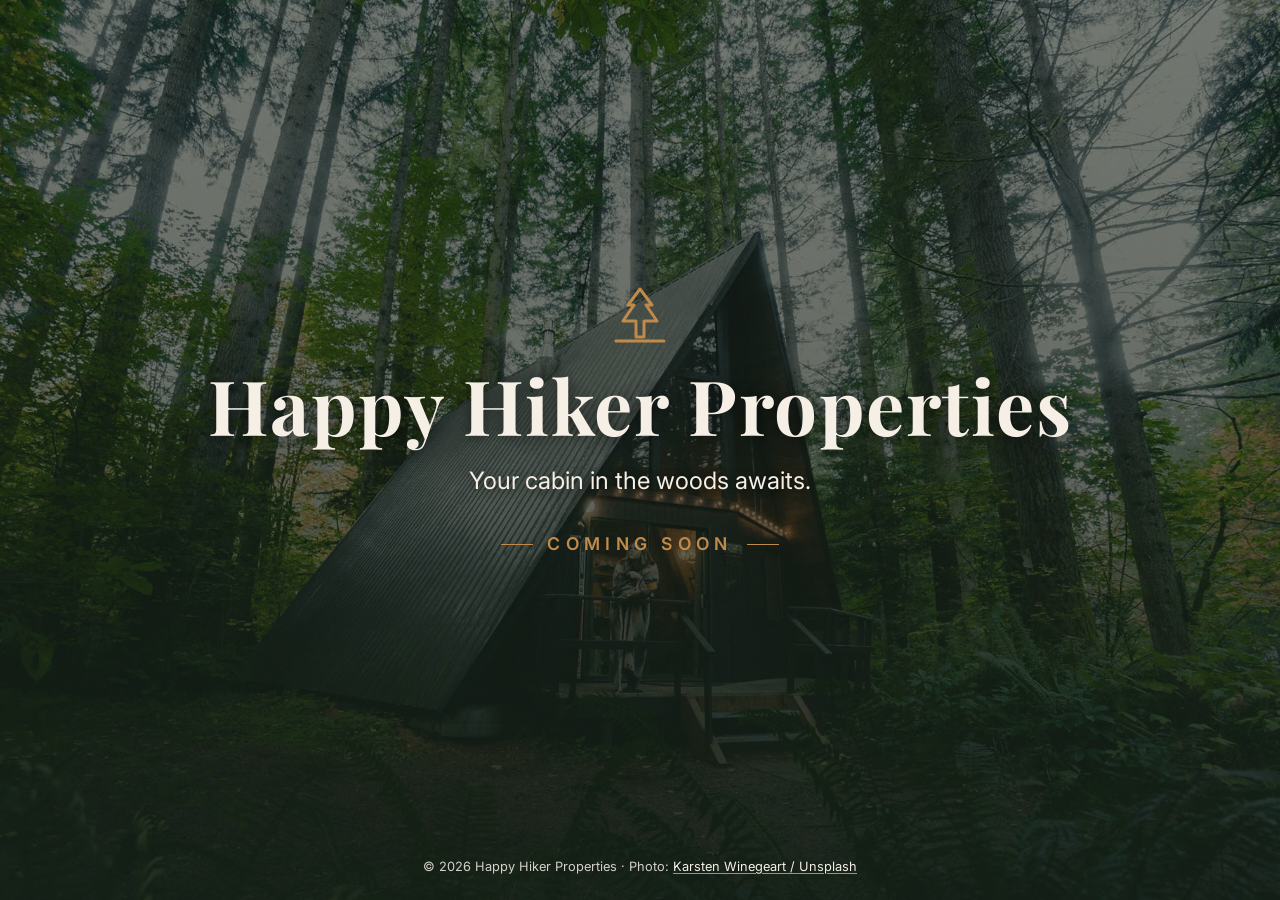
<file: index.html>
<!doctype html>
<html lang="en">
<head>
<meta charset="utf-8">
<meta name="viewport" content="width=device-width, initial-scale=1">
<title>Happy Hiker Properties | Coming Soon</title>
<meta name="description" content="Happy Hiker Properties: your cabin in the woods awaits. Coming soon.">
<meta name="theme-color" content="#2F4F3A">
<link rel="canonical" href="https://happyhikerproperties.com/">
<link rel="icon" href="assets/favicon.svg" type="image/svg+xml">
<meta property="og:type" content="website">
<meta property="og:site_name" content="Happy Hiker Properties">
<meta property="og:title" content="Happy Hiker Properties | Coming Soon">
<meta property="og:description" content="Your cabin in the woods awaits.">
<meta property="og:url" content="https://happyhikerproperties.com/">
<meta property="og:image" content="https://happyhikerproperties.com/assets/og-image.jpg">
<meta property="og:image:width" content="1200">
<meta property="og:image:height" content="630">
<meta name="twitter:card" content="summary_large_image">
<meta name="twitter:title" content="Happy Hiker Properties | Coming Soon">
<meta name="twitter:description" content="Your cabin in the woods awaits.">
<meta name="twitter:image" content="https://happyhikerproperties.com/assets/og-image.jpg">
<link rel="preconnect" href="https://fonts.googleapis.com">
<link rel="preconnect" href="https://fonts.gstatic.com" crossorigin>
<link href="https://fonts.googleapis.com/css2?family=Inter:wght@400;600&family=Playfair+Display:wght@700&display=swap" rel="stylesheet">
<link rel="stylesheet" href="styles.css">
</head>
<body>
<div class="hero">
<div class="hero-img"><img src="assets/cabin-hero.jpg" width="1920" height="1282" alt="A dark A-frame cabin with warm string lights, nestled among tall evergreen trees in a misty forest" fetchpriority="high"></div>
<main class="content">
<svg class="icon" viewBox="0 0 64 64" role="img" aria-label="Pine tree" fill="none" stroke="currentColor" stroke-width="3" stroke-linecap="round" stroke-linejoin="round"><path d="M32 6 L20 22 H26 L15 38 H28 V54 H36 V38 H49 L38 22 H44 Z"/><path d="M8 58 H56"/></svg>
<h1>Happy Hiker Properties</h1>
<p class="tagline">Your cabin in the woods awaits.</p>
<p class="soon">Coming Soon</p>
</main>
<footer>&copy; 2026 Happy Hiker Properties &middot; Photo: <a href="https://unsplash.com/photos/21asP06aFA4" target="_blank" rel="noopener">Karsten Winegeart / Unsplash</a></footer>
</div>
</body>
</html>
</file>
<file: styles.css>
:root{--green:#2F4F3A;--cream:#F5EFE6;--amber:#C08A4B}
*{box-sizing:border-box;margin:0;padding:0}
html,body{height:100%}
body{font-family:"Inter",system-ui,-apple-system,"Segoe UI",sans-serif;background:var(--green);color:var(--cream);line-height:1.5}
.hero{position:relative;min-height:100vh;min-height:100svh;display:flex;flex-direction:column;overflow:hidden;isolation:isolate}
.hero-img{position:absolute;inset:0;z-index:-2;overflow:hidden}
.hero-img img{width:100%;height:100%;object-fit:cover;object-position:center;transform-origin:center;animation:kenburns 30s ease-in-out infinite alternate}
.hero::before{content:"";position:absolute;inset:0;z-index:-1;background:linear-gradient(to bottom,rgba(20,32,24,.55) 0%,rgba(20,32,24,.6) 45%,rgba(20,32,24,.85) 100%)}
@keyframes kenburns{from{transform:scale(1)}to{transform:scale(1.1)}}
.content{flex:1;display:flex;flex-direction:column;align-items:center;justify-content:center;text-align:center;padding:2rem 1.25rem;gap:1rem}
.icon{width:64px;height:64px;color:var(--amber)}
h1{font-family:"Playfair Display",Georgia,serif;font-weight:700;font-size:clamp(2.25rem,8vw,4.75rem);line-height:1.1;letter-spacing:.02em;text-shadow:0 2px 16px rgba(0,0,0,.5)}
.tagline{font-size:clamp(1.05rem,3vw,1.5rem);max-width:30ch;text-shadow:0 1px 8px rgba(0,0,0,.5)}
.soon{margin-top:1rem;font-size:clamp(.9rem,2.5vw,1.1rem);letter-spacing:.3em;text-transform:uppercase;color:var(--amber);font-weight:600;display:flex;align-items:center;gap:.9rem}
.soon::before,.soon::after{content:"";width:2rem;height:1px;background:var(--amber)}
.btn{display:inline-block;margin-top:1rem;padding:.7rem 1.5rem;border:1px solid var(--amber);border-radius:999px;color:var(--cream);text-decoration:none;font-weight:600}
.btn:hover,.btn:focus-visible{background:var(--amber);color:var(--green)}
footer{padding:1rem 1.25rem 1.5rem;text-align:center;font-size:.8rem;color:rgba(245,239,230,.85)}
footer a{color:var(--cream);text-decoration-color:var(--amber);text-underline-offset:2px}
footer a:hover{color:var(--amber)}
@media (prefers-reduced-motion:reduce){.hero-img img{animation:none}}
</file>
